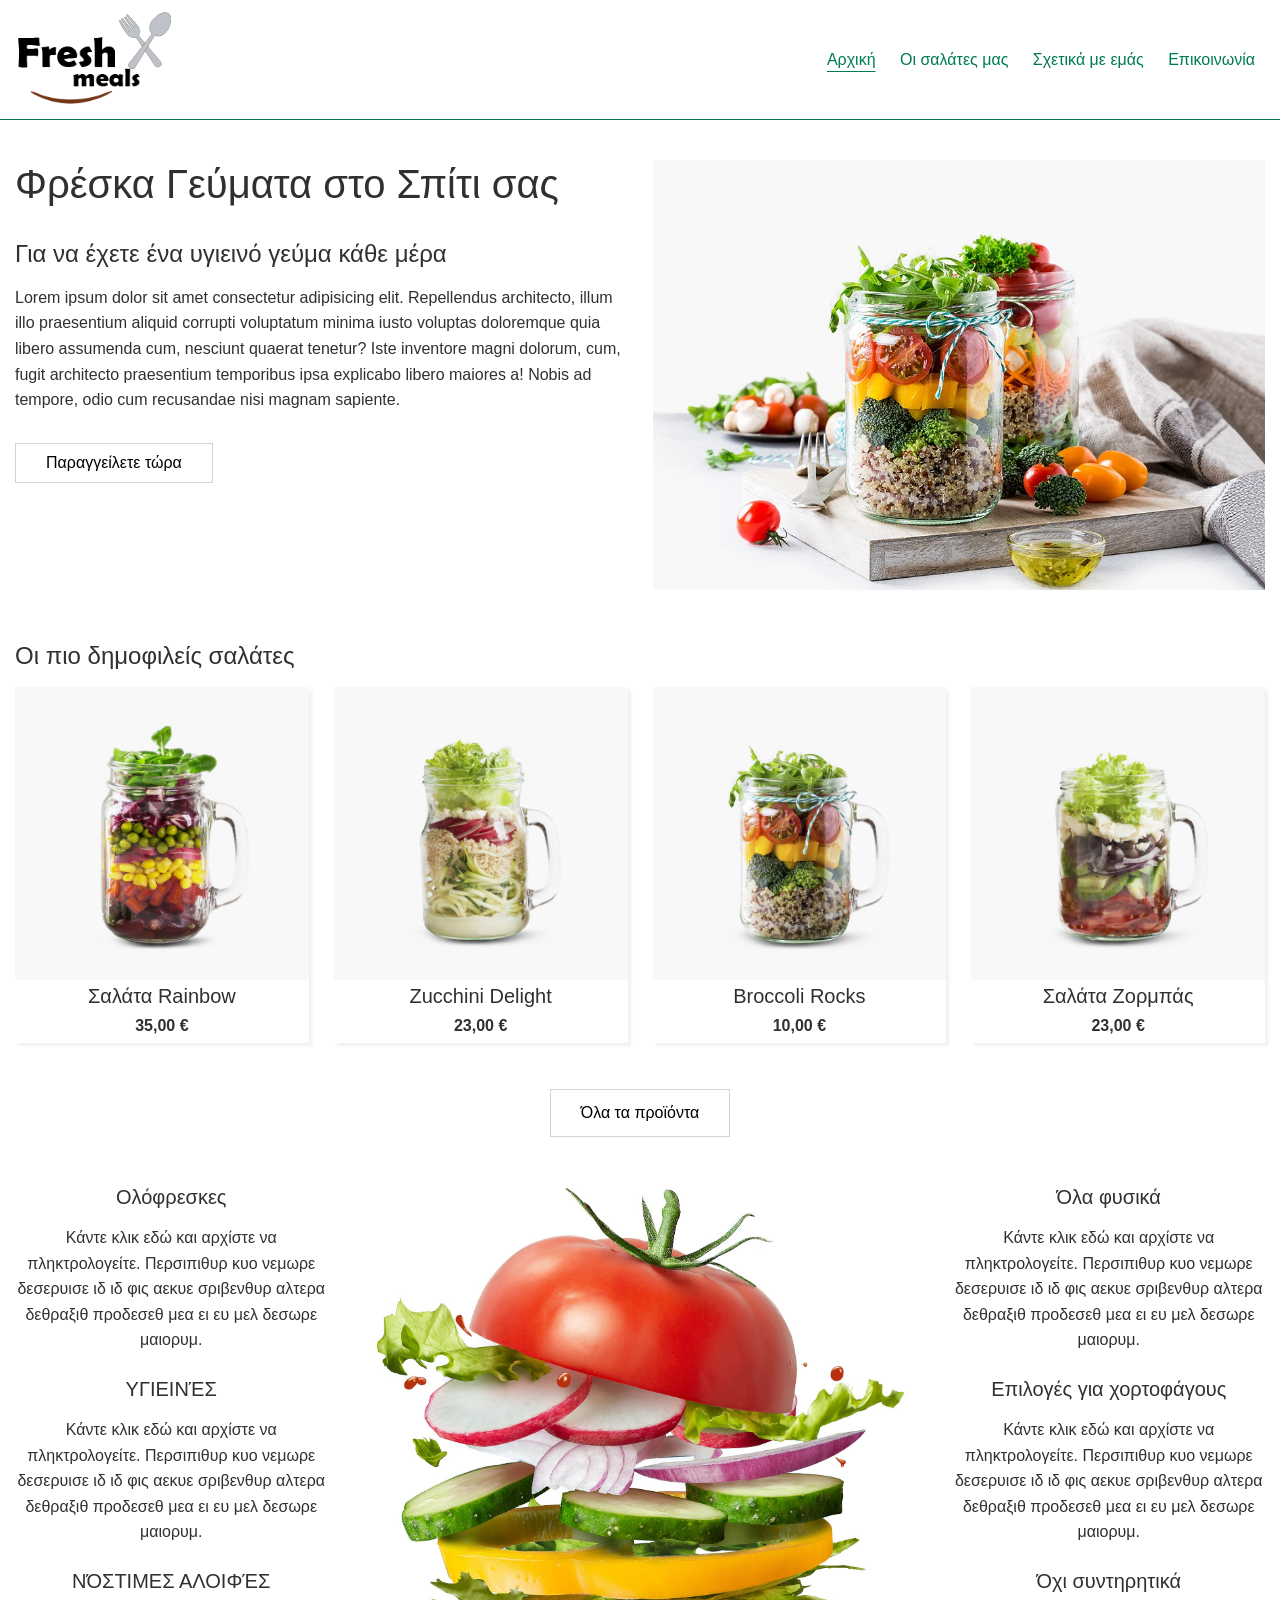
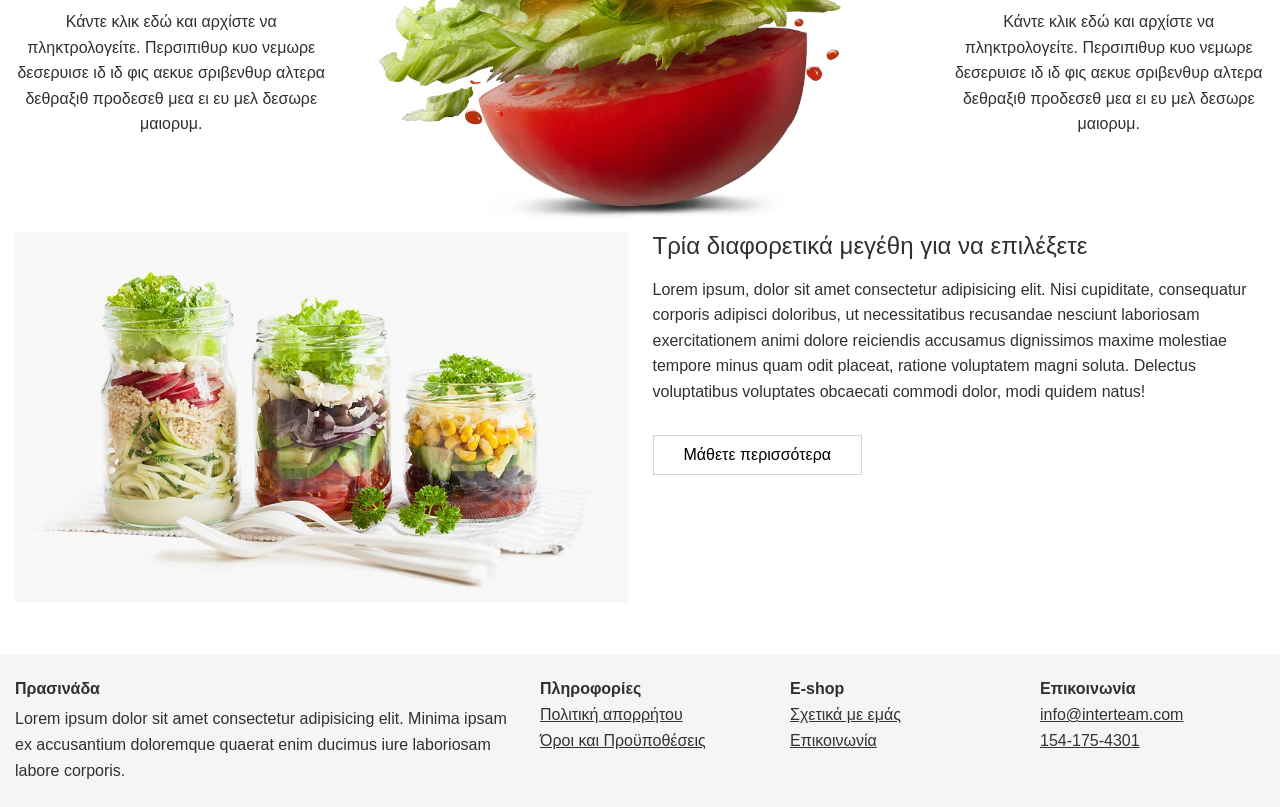
<file: index.html>
<!DOCTYPE html>
<html lang="en">
<head>
    <meta charset="UTF-8">
    <meta name="viewport" content="width=device-width, initial-scale=1.0">
    <link rel="stylesheet" href="main.css">
    <link rel="stylesheet" href="home.css">
    <script src="main.js"></script> 


    <title>FreshMeals | Home page</title>
</head>
<body>
    <header>
        <div class="wrapper">
            <a href="index.html"><img src="logo.png" alt="logo" /></a>
            <nav id = "top-menu">
                <a class = "active" href="index.html">Αρχική</a> 
                <a href="salads.html">Οι σαλάτες μας</a>
                <a href="about.html">Σχετικά με εμάς</a>
                <a href="contact.html">Επικοινωνία</a>
            </nav>
            <nav id = "icon-menu">☰</nav>
        </div>
    </header>
    <div class="wrapper">
        <main>
            <section class = "two-cols-top">
                <div>
                    <h1>Φρέσκα Γεύματα στο Σπίτι σας</h1>
                    <h2>Για να έχετε ένα υγιεινό γεύμα κάθε μέρα</h2>
                    <p>Lorem ipsum dolor sit amet consectetur adipisicing elit. Repellendus architecto, illum illo praesentium aliquid corrupti voluptatum minima iusto voluptas doloremque quia libero assumenda cum, nesciunt quaerat tenetur? Iste inventore magni dolorum, cum, fugit architecto praesentium temporibus ipsa explicabo libero maiores a! Nobis ad tempore, odio cum recusandae nisi magnam sapiente.</p>
                    <a class = "button" href="#">Παραγγείλετε τώρα</a>
                </div>
                <div>
                    <img src="home-a.jpg" alt="">
                </div>
            </section>

            <section class = "four-cols">
                <h2>Οι πιο δημοφιλείς σαλάτες</h2>
                <div>
                    <figure class = "product">
                        <img src="salad-a.jpg" alt="">
                        <figcaption>
                            <h3>Σαλάτα Rainbow</h3>
                            <h4>35,00 €</h4>
                        </figcaption>
                    </figure>
                    <figure class = "product">
                        <img src="salad-b.jpg" alt="">
                        <figcaption>
                            <h3>Zucchini Delight</h3>
                            <h4>23,00 €</h4>
                        </figcaption>
                    </figure>
                    <figure class = "product">
                        <img src="salad-c.jpg" alt="">
                        <figcaption>
                            <h3>Broccoli Rocks</h3>
                            <h4>10,00 €</h4>
                        </figcaption>
                    </figure>
                    <figure class = "product">
                        <img src="salad-d.jpg" alt="">
                        <figcaption>
                            <h3>Σαλάτα Ζορμπάς</h3>
                            <h4>23,00 €</h4>
                        </figcaption>
                    </figure>
                </div>
                <p><a class = "button" href="">Όλα τα προϊόντα</a></p>
            </section>

            <section class = "three-cols">

                <div>
                    <h3>Ολόφρεσκες</h3>
                    <p>Κάντε κλικ εδώ και αρχίστε να πληκτρολογείτε. Περσιπιθυρ κυο νεμωρε δεσερυισε ιδ ιδ φις αεκυε σριβενθυρ αλτερα δεθραξιθ προδεσεθ μεα ει ευ μελ δεσωρε μαιορυμ.</p>
                    <h3>ΥΓΙΕΙΝΈΣ</h3>
                    <p>Κάντε κλικ εδώ και αρχίστε να πληκτρολογείτε. Περσιπιθυρ κυο νεμωρε δεσερυισε ιδ ιδ φις αεκυε σριβενθυρ αλτερα δεθραξιθ προδεσεθ μεα ει ευ μελ δεσωρε μαιορυμ.</p>
                    <h3>ΝΌΣΤΙΜΕΣ ΑΛΟΙΦΈΣ</h3>
                    <p>Κάντε κλικ εδώ και αρχίστε να πληκτρολογείτε. Περσιπιθυρ κυο νεμωρε δεσερυισε ιδ ιδ φις αεκυε σριβενθυρ αλτερα δεθραξιθ προδεσεθ μεα ει ευ μελ δεσωρε μαιορυμ.</p>
                </div>

                <div>
                    <img src="home-b.jpg" alt="">
                </div>

                <div>
                    <h3>Όλα φυσικά</h3>
                    <p>Κάντε κλικ εδώ και αρχίστε να πληκτρολογείτε. Περσιπιθυρ κυο νεμωρε δεσερυισε ιδ ιδ φις αεκυε σριβενθυρ αλτερα δεθραξιθ προδεσεθ μεα ει ευ μελ δεσωρε μαιορυμ.</p>

                    <h3>Επιλογές για χορτοφάγους</h3>
                    <p>Κάντε κλικ εδώ και αρχίστε να πληκτρολογείτε. Περσιπιθυρ κυο νεμωρε δεσερυισε ιδ ιδ φις αεκυε σριβενθυρ αλτερα δεθραξιθ προδεσεθ μεα ει ευ μελ δεσωρε μαιορυμ.</p>
                    <h3>Όχι συντηρητικά</h3>
                    <p>Κάντε κλικ εδώ και αρχίστε να πληκτρολογείτε. Περσιπιθυρ κυο νεμωρε δεσερυισε ιδ ιδ φις αεκυε σριβενθυρ αλτερα δεθραξιθ προδεσεθ μεα ει ευ μελ δεσωρε μαιορυμ.</p>
                </div>
            </section>

            <section class = "two-cols-bottom">
                <div>
                    <img src="/home-c.jpg" alt="">
                </div>
                <div>
                    <h2>Τρία διαφορετικά μεγέθη για να επιλέξετε</h2>
                    <p>Lorem ipsum, dolor sit amet consectetur adipisicing elit. Nisi cupiditate, consequatur corporis adipisci doloribus, ut necessitatibus recusandae nesciunt laboriosam exercitationem animi dolore reiciendis accusamus dignissimos maxime molestiae tempore minus quam odit placeat, ratione voluptatem magni soluta. Delectus voluptatibus voluptates obcaecati commodi dolor, modi quidem natus!</p>
                    <a class = "button" href="#">Μάθετε περισσότερα</a>
                </div>
            </section>
        </main>
    </div> <!-- end of wrapper -->
    <footer>
        <div class="wrapper">
            <div>
                <h4>Πρασινάδα</h4>
                <p>Lorem ipsum dolor sit amet consectetur adipisicing elit. Minima ipsam ex accusantium doloremque quaerat enim ducimus iure laboriosam labore corporis.</p>
            </div>

            <div>
                <h4>Πληροφορίες</h4>
                <a href="#">Πολιτική απορρήτου</a>
                <a href="#">Όροι και Προϋποθέσεις</a>
            </div>

            <div>
                <h4>E-shop</h4>
                <a href="#">Σχετικά με εμάς</a>
                <a href="#">Επικοινωνία</a>
            </div>

            <div>
                <h4>Επικοινωνία</h4>
                <a href="mailto:info@interteam.com">info@interteam.com</a>
                <a href="tel:154-175-4301">154-175-4301</a>
            </div>
        </div>
    </footer>
</body>
</html>
</file>
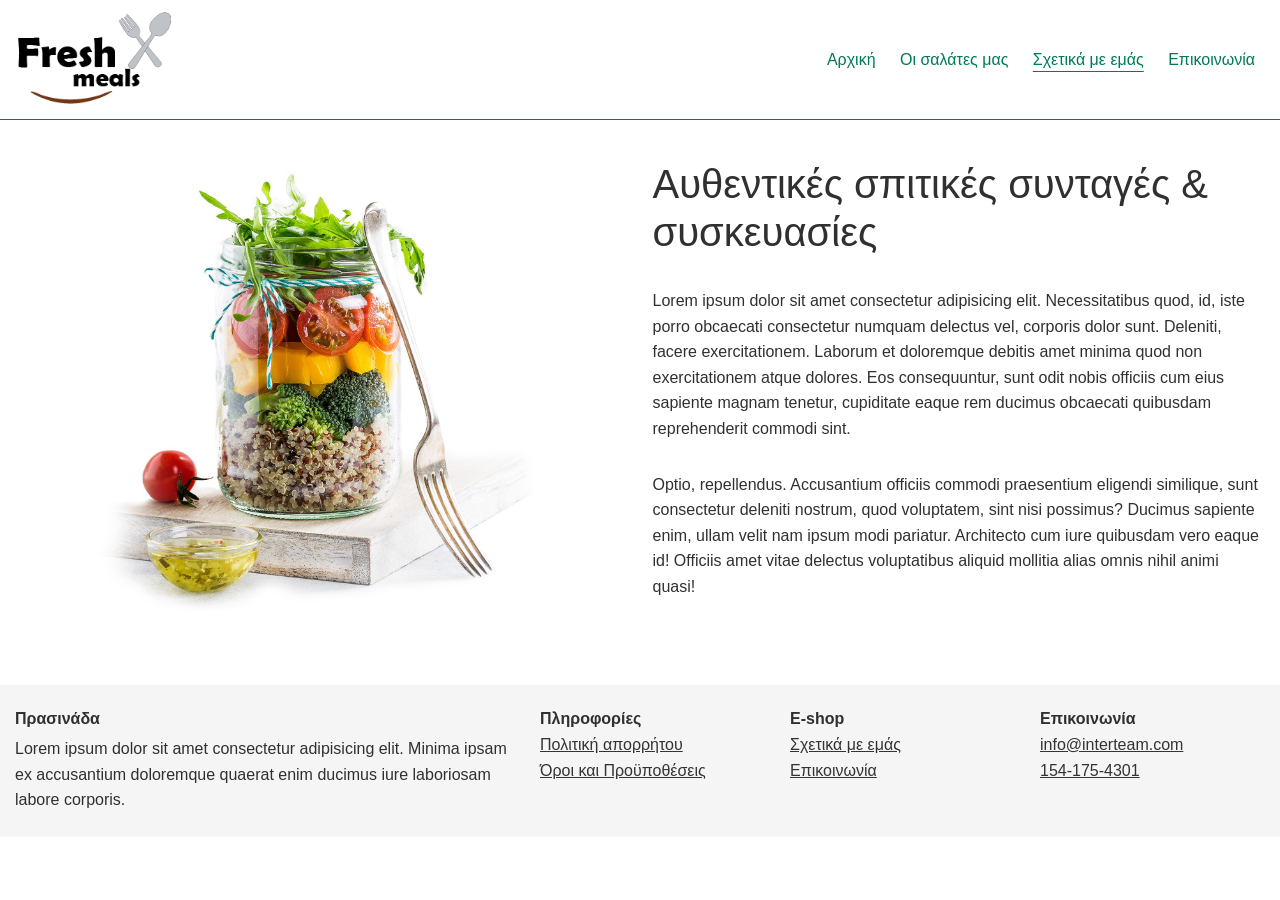
<file: about.html>
<!DOCTYPE html>
<html lang="en">
<head>
    <meta charset="UTF-8">
    <meta name="viewport" content="width=device-width, initial-scale=1.0">
    <link rel="stylesheet" href="main.css">
    <link rel="stylesheet" href="about.css">
    <script src="main.js"></script>
    <title>About</title>
</head>
<body>
    <header>
        <div class="wrapper">
            <a href="index.html"><img src="logo.png" alt="logo" /></a>
            <nav id = "top-menu">
                <a href="index.html">Αρχική</a>
                <a href="salads.html">Οι σαλάτες μας</a>
                <a class = "active" href="about.html">Σχετικά με εμάς</a>
                <a href="contact.html">Επικοινωνία</a>
            </nav>
            <nav id = "icon-menu">☰</nav>
        </div>
    </header>
    <div class="wrapper">
        <main>
            <section class = "two-cols-bottom">
                <div>
                    <img src="about-a.jpg" alt="">
                </div>
                <div>
                    
                    <h1>Αυθεντικές σπιτικές συνταγές & συσκευασίες</h1>
                    <p>Lorem ipsum dolor sit amet consectetur adipisicing elit. Necessitatibus quod, id, iste porro obcaecati consectetur numquam delectus vel, corporis dolor sunt. Deleniti, facere exercitationem. Laborum et doloremque debitis amet minima quod non exercitationem atque dolores. Eos consequuntur, sunt odit nobis officiis cum eius sapiente magnam tenetur, cupiditate eaque rem ducimus obcaecati quibusdam reprehenderit commodi sint.</p>
                    <p>Optio, repellendus. Accusantium officiis commodi praesentium eligendi similique, sunt consectetur deleniti nostrum, quod voluptatem, sint nisi possimus? Ducimus sapiente enim, ullam velit nam ipsum modi pariatur. Architecto cum iure quibusdam vero eaque id! Officiis amet vitae delectus voluptatibus aliquid mollitia alias omnis nihil animi quasi!</p>
                </div>
            </section>
        </main>
    </div> <!-- end of wrapper -->

    <footer>
        <div class="wrapper">
            <div>
                <h4>Πρασινάδα</h4>
                <p>Lorem ipsum dolor sit amet consectetur adipisicing elit. Minima ipsam ex accusantium doloremque quaerat enim ducimus iure laboriosam labore corporis.</p>
            </div>

            <div>
                <h4>Πληροφορίες</h4>
                <a href="#">Πολιτική απορρήτου</a>
                <a href="#">Όροι και Προϋποθέσεις</a>
            </div>

            <div>
                <h4>E-shop</h4>
                <a href="#">Σχετικά με εμάς</a>
                <a href="#">Επικοινωνία</a>
            </div>

            <div>
                <h4>Επικοινωνία</h4>
                <a href="mailto:info@interteam.com">info@interteam.com</a>
                <a href="tel:154-175-4301">154-175-4301</a>
            </div>
        </div>
    </footer>
</body>
</html>
</file>
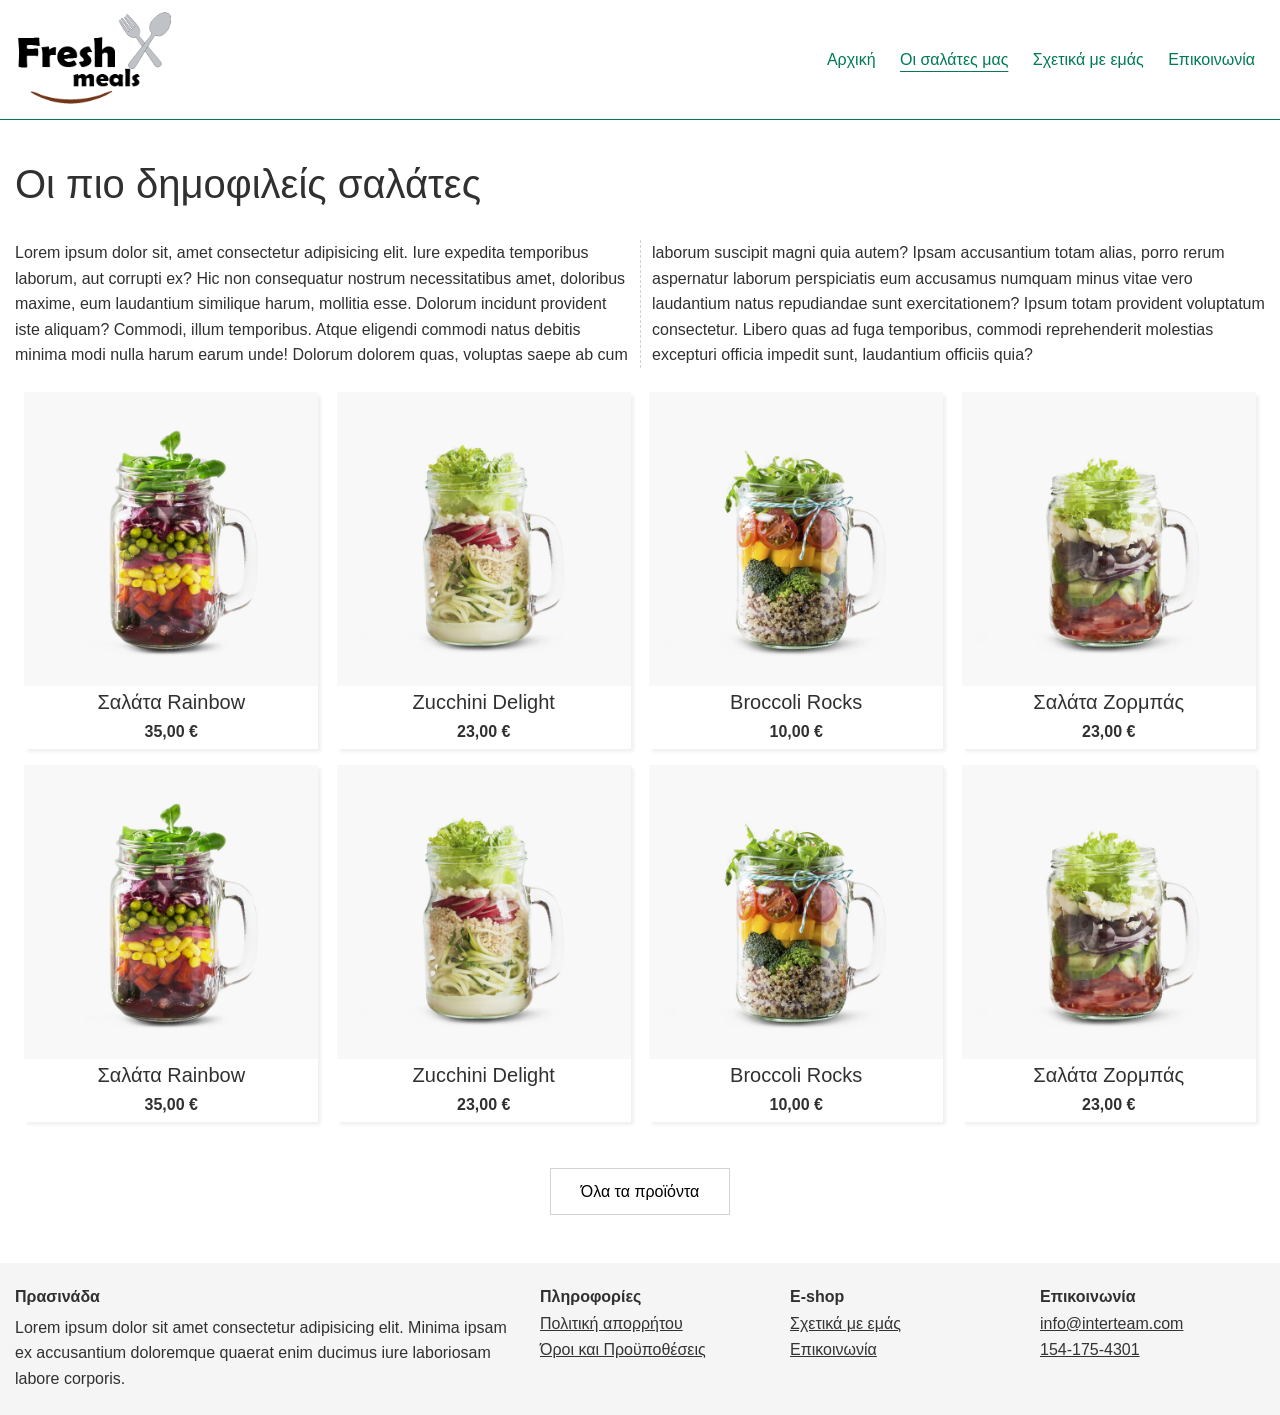
<file: salads.html>
<!DOCTYPE html>
<html lang="en">
<head>
    <meta charset="UTF-8">
    <meta name="viewport" content="width=device-width, initial-scale=1.0">
    <link rel="stylesheet" href="main.css">
    <link rel="stylesheet" href="salads.css">
    <script src="main.js"></script>
    <title>Salads</title>
</head>
<body>
    <header>
        <div class="wrapper">
            <a href="index.html"><img src="logo.png" alt="logo" /></a>
            <nav id = "top-menu">
                <a href="index.html">Αρχική</a>
                <a class = "active" href="salads.html">Οι σαλάτες μας</a>
                <a href="about.html">Σχετικά με εμάς</a>
                <a href="contact.html">Επικοινωνία</a>
            </nav>
            <nav id = "icon-menu">☰</nav>
        </div>
    </header>
    <div class="wrapper">
        <main id = "salads">
            <h1>Οι πιο δημοφιλείς σαλάτες</h1>
            <p>Lorem ipsum dolor sit, amet consectetur adipisicing elit. Iure expedita temporibus laborum, aut corrupti ex? Hic non consequatur nostrum necessitatibus amet, doloribus maxime, eum laudantium similique harum, mollitia esse. Dolorum incidunt provident iste aliquam? Commodi, illum temporibus. Atque eligendi commodi natus debitis minima modi nulla harum earum unde! Dolorum dolorem quas, voluptas saepe ab cum laborum suscipit magni quia autem? Ipsam accusantium totam alias, porro rerum aspernatur laborum perspiciatis eum accusamus numquam minus vitae vero laudantium natus repudiandae sunt exercitationem? Ipsum totam provident voluptatum consectetur. Libero quas ad fuga temporibus, commodi reprehenderit molestias excepturi officia impedit sunt, laudantium officiis quia?</p>
            <section class = "four-cols">
                <div>
                    <figure class = "product">
                        <img src="salad-a.jpg" alt="">
                        <figcaption>
                            <h3>Σαλάτα Rainbow</h3>
                            <h4>35,00 €</h4>
                        </figcaption>
                    </figure>
                    <figure class = "product">
                        <img src="salad-b.jpg" alt="">
                        <figcaption>
                            <h3>Zucchini Delight</h3>
                            <h4>23,00 €</h4>
                        </figcaption>
                    </figure>
                    <figure class = "product">
                        <img src="salad-c.jpg" alt="">
                        <figcaption>
                            <h3>Broccoli Rocks</h3>
                            <h4>10,00 €</h4>
                        </figcaption>
                    </figure>
                    <figure class = "product">
                        <img src="salad-d.jpg" alt="">
                        <figcaption>
                            <h3>Σαλάτα Ζορμπάς</h3>
                            <h4>23,00 €</h4>
                        </figcaption>
                    </figure>

                    <figure class = "product">
                        <img src="salad-a.jpg" alt="">
                        <figcaption>
                            <h3>Σαλάτα Rainbow</h3>
                            <h4>35,00 €</h4>
                        </figcaption>
                    </figure>
                    <figure class = "product">
                        <img src="salad-b.jpg" alt="">
                        <figcaption>
                            <h3>Zucchini Delight</h3>
                            <h4>23,00 €</h4>
                        </figcaption>
                    </figure>
                    <figure class = "product">
                        <img src="salad-c.jpg" alt="">
                        <figcaption>
                            <h3>Broccoli Rocks</h3>
                            <h4>10,00 €</h4>
                        </figcaption>
                    </figure>
                    <figure class = "product">
                        <img src="salad-d.jpg" alt="">
                        <figcaption>
                            <h3>Σαλάτα Ζορμπάς</h3>
                            <h4>23,00 €</h4>
                        </figcaption>
                    </figure>
                </div>
                <p><a class = "button" href="">Όλα τα προϊόντα</a></p>
            </section>
        </main>
    </div> <!-- end of wrapper -->
    <footer>
        <div class="wrapper">
            <div>
                <h4>Πρασινάδα</h4>
                <p>Lorem ipsum dolor sit amet consectetur adipisicing elit. Minima ipsam ex accusantium doloremque quaerat enim ducimus iure laboriosam labore corporis.</p>
            </div>

            <div>
                <h4>Πληροφορίες</h4>
                <a href="#">Πολιτική απορρήτου</a>
                <a href="#">Όροι και Προϋποθέσεις</a>
            </div>

            <div>
                <h4>E-shop</h4>
                <a href="#">Σχετικά με εμάς</a>
                <a href="#">Επικοινωνία</a>
            </div>

            <div>
                <h4>Επικοινωνία</h4>
                <a href="mailto:info@interteam.com">info@interteam.com</a>
                <a href="tel:154-175-4301">154-175-4301</a>
            </div>
        </div>
    </footer>
</body>
</html>
</file>
<file: main.css>
/* @font-face { 
	font-family: Caudex; 
	src: url('./../fonts/Caudex/Caudex-Regular.ttf'); 
} */

* {
    padding: 0px;
    margin: 0px;
    text-decoration: none;
    box-sizing: border-box;
    border: none;
    outline: none;
}

body {
    /* font-family: Caudex, serif; */
    font-family: 'Trebuchet MS', sans-serif;
    font-weight: 300;
    font-style: normal;
    font-size: 16px;
    color: rgb(48, 48, 48);
    font-weight: normal;
    --primaryColor: rgb(0, 122, 86);
    --maxWidth: 1250px;
}

h1 {
    font-size: 2.5rem;
    margin-bottom: 2rem;
    line-height: 120%;
    font-weight: normal;
}
h2 {
    font-size: 1.5rem;
    margin-bottom: 1rem;
    line-height: 120%;
    font-weight: normal;
}
h3 {
    font-size: 1.25rem;
    margin-bottom: 0.5rem;
    line-height: 120%;
    font-weight: normal;
}
h4 {
    font-size: 1rem;
    margin-bottom: 0.5rem;
    line-height: 120%;
}

p {
    line-height: 160%;
}

figure.product {
    width: 100%;
    margin-bottom: 1rem;
    box-shadow: 3px 3px 3px rgb(241, 241, 241);
    cursor: pointer;
    transition: all 0.5s;
}
figure.product > img {
    width: 100%;
}
figure.product > figcaption {
    text-align: center;
}
figure.product:hover {
    box-shadow: 3px 3px 3px lightgray;
}

.wrapper {
    width: 100%;
    max-width: var(--maxWidth);
    margin: auto;
}

.active {
    color: var(--primaryColor);
    text-decoration: underline;
    text-underline-offset: 6px;
}

.block {
    display: block;
}

a.button {
    display:inline-block;
    border: solid thin lightgray;
    padding: 10px 30px;
    width:fit-content;
    color: black;
    transition: all 0.5s;
}
a.button:hover {
color: var(--primaryColor);
}

header {
    width: 100%;
    height: 120px;
    margin-bottom: 2.5rem;
    border-bottom: solid thin var(--primaryColor);
}
header > div.wrapper {
    width: 100%;
    height: 100%;
    display: flex;
    justify-content: space-between;
    align-items: center;
}
header > div.wrapper > a {
    height: 80%;
}
header > div.wrapper > a > img {
    height: 100%;
}
header > div.wrapper > nav#top-menu > a {
    color: var(--primaryColor);
    display: inline-block;
    padding: 5px 10px;
    font-size: 1rem;
    transition: all 0.5s;
}
header > div.wrapper > nav#top-menu > a:hover {
    color: var(--primaryColor);
    text-decoration: underline;
    text-underline-offset: 6px;
}
header > div.wrapper > nav#icon-menu {
    display: none;
    color: var(--primaryColor);
    font-size: 2.5rem;
    margin-right: 0.2rem;
    cursor: pointer;
}

main {
    width: 100%;

}

footer {
    width: 100%;
    margin-top: 3rem;
    background-color: rgb(245, 245, 245);
}
footer > div.wrapper {
    display: flex;
    justify-content: space-between;
    padding: 1.5rem 0;
}
footer > div.wrapper > div {
    width: 18%;
}
footer > div.wrapper > div:nth-child(1) {
    width: 40%;
}
footer > div.wrapper > div > a {
    margin-bottom: 0.5rem;
    display: block;
    text-decoration: underline;
    color: #333;
}
footer > div.wrapper > div a:hover {
    color: gray;
}

@media (width < 1280px) {
    footer {
        padding-right: 1%;
        padding-left: 1%;
    }
}

/* @media (width < 800px) {
    header > div.wrapper > nav#top-menu {
        display: none;
    }
    header > div.wrapper > nav#icon-menu {
        display: block;
    }
}

 */
@media (width < 800px) {
	header > div.wrapper > nav#top-menu {
		display: none;
		background-color: rgba(255, 255, 255, 0.9);
		box-shadow: 2px 2px 2px lightGray;
		border: solid thin gray;
		position: absolute;
		width: 100%;
		max-width: 380px;
		right: 8px;
		top: 6rem;
		padding: 0.5rem;
	}

	header > div.wrapper > nav#top-menu.block {
		display: block;
	}

	header > div.wrapper > nav#top-menu a {
		width: 100%;
        margin-bottom: .5rem;
	}

	header > div.wrapper > nav#icon-menu {
		display: block;
	}
}

@media (width < 780px) {
    footer > div.wrapper {
        flex-direction: column;
    }

    footer > div.wrapper > div {
        width: 100%;
        margin-bottom: 1.5rem;
    }

    footer > div.wrapper > div:nth-child(1) {
        width: 100%;
        margin-bottom: 1.5rem;
    }
}
</file>
<file: home.css>
.two-cols-top {
    width: 100%;
    display: flex;
    flex-direction: row;
    justify-content: space-between;
    margin-bottom: 48px;
}

.two-cols-top div {
    width: 49%;
}

.two-cols-top div:nth-child(1) p {
    margin-bottom: 30px;
} 

.two-cols-top div:nth-child(2) img {
    width: 100%;
}

.two-cols-bottom {
    width: 100%;
    display: flex;
    flex-direction: row;
    justify-content: space-between;
    margin-bottom: 48px;
}

.two-cols-bottom div {
    width: 49%;
}

.two-cols-bottom div:nth-child(2) p {
    margin-bottom: 30px;
} 

.two-cols-bottom div:nth-child(1) img {
    width: 100%;
}

.three-cols {
    width: 100%;
    display:flex;
    flex-wrap: wrap;
    justify-content: space-between;
}

.three-cols div:nth-child(1) {
    width: 25%;
    text-align: center;
}
.three-cols div:nth-child(2) {
    width: 44%;
}
.three-cols div:nth-child(3) {
    width: 25%;
    text-align: center;
}
.three-cols div:nth-child(2) img {
    width: 100%;
}
.three-cols div h3 {
    margin-bottom: 16px;
}
.three-cols div p {
    margin-bottom: 24px;
}

.four-cols {
    margin-bottom: 48px;
}

.four-cols h1 {
    font-size: 48px;
    margin-bottom: 30px;
    line-height: 120%;
    text-align: center;
}

.four-cols div {
    display: flex;
    flex-wrap: wrap;
    justify-content: space-between;
}

.four-cols div figure {
    width: 23.5%;
}

.four-cols p {
    text-align: center;
    margin-top: 30px;
}

@media (width < 850px) {
    .three-cols div:nth-child(1) {
        width: 100%;
        margin: 0 0.5rem;
    }
    .three-cols div:nth-child(2) {
        width: 100%;
    }
    .three-cols div:nth-child(3) {
        width: 100%;
        margin: 0 0.5rem;
    }
}

@media (width < 800px) {
    .four-cols div figure {
        width: 49%;
        margin-bottom: 1.5rem;
    }
}

@media (width < 680px) {
    .two-cols-top {
        flex-direction: column;
    }
    .two-cols-top div {
        width: 100%;
        margin-bottom: 2rem;
    }
    .two-cols-top div:nth-child(1) {
        padding: 0 0.5rem;
    }

    .two-cols-bottom {
        flex-direction: column-reverse;
    }
    .two-cols-bottom div {
        width: 100%;
        margin-bottom: 2rem;
    }
    .two-cols-bottom div:nth-child(2) {
        padding: 0 0.5rem;
    }    
}

@media (width < 560px) {
    .four-cols div figure {
        width: 100%;
    }
}
</file>
<file: about.css>
.two-cols-bottom {
    width: 100%;
    display: flex;
    flex-direction: row;
    justify-content: space-between;
    margin-bottom: 48px;
}

.two-cols-bottom div {
    width: 49%;
}

.two-cols-bottom div:nth-child(2) p {
    margin-bottom: 30px;
} 

.two-cols-bottom div:nth-child(2) a {
    display:inline-block;
    border: solid thin lightgray;
    padding: 10px 30px;
    width:fit-content;
    color: black;
    transition: all 0.5s;
}
.two-cols-bottom div:nth-child(2) a:hover {
    color: var(--primaryColor);
}
.two-cols-bottom div:nth-child(1) img {
    width: 100%;
}

@media (width < 680px) {
    .two-cols-bottom {
        flex-direction: column-reverse;
    }
    .two-cols-bottom div {
        width: 100%;
        margin-bottom: 2rem;
    }
    .two-cols-bottom div:nth-child(2) {
        padding: 0 0.5rem;
    }    
}
</file>
<file: salads.css>
main#salads > p {
    column-count: 2;
    column-gap: 1.5rem;
    column-rule: dashed lightgray thin;
    column-fill: balance;
    margin-bottom: 1.5rem;
}

.four-cols {
    margin-bottom: 48px;
}

.four-cols div {
    display: flex;
    flex-wrap: wrap;
    justify-content: space-around;
}

.four-cols div figure {
    width: 23.5%;
}

.four-cols p {
    text-align: center;
    margin-top: 30px;
}

@media (width < 800px) {
    .four-cols div figure {
        width: 49%;
        margin-bottom: 1.5rem;
    }

    main#salads > p {
        columns: unset;
    }
}

@media (width < 560px) {
    .four-cols div figure {
        width: 100%;
    }
}
</file>
